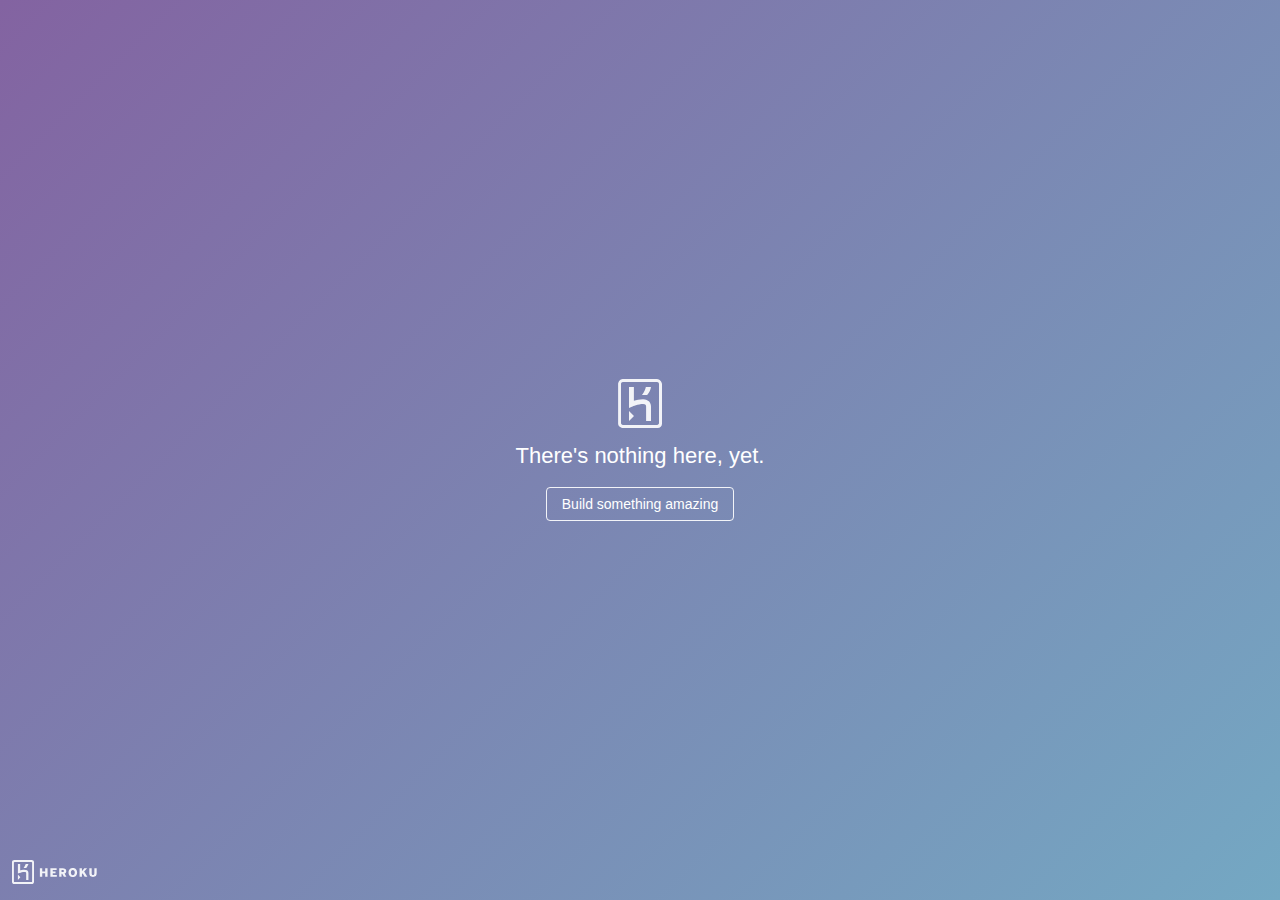
<file: html_files/load_page.html>
<!doctype html> 
<html>
<head> 
  <meta charset=utf-8> 
  <meta content="width=device-width,initial-scale=1.0,minimum-scale=1.0,maximum-scale=1.0,user-scalable=no" name=viewport> 
  <title>No such app | Heroku </title> 
  <link rel="shortcut icon" type="image/x-icon" href="https://www.herokucdn.com/favicon.ico"> 
  <style>html, body {
  font-family: sans-serif;
  -ms-text-size-adjust: 100%;
  -webkit-text-size-adjust: 100%;
  background-color: #F7F8FB;
  height: 100%;
  -webkit-font-smoothing: antialiased; }

body {
  margin: 0;
  padding: 0;
  display: flex;
  flex-direction: column;
  align-items: center;
  justify-content: center; }

.message {
  text-align: center;
  align-self: center;
  display: flex;
  flex-direction: column;
  align-items: center;
  padding: 0px 20px;
  max-width: 450px; }

.message__title {
  font-size: 22px;
  font-weight: 100;
  margin-top: 15px;
  color: #47494E;
  margin-bottom: 8px; }

p {
  -webkit-margin-after: 0px;
  -webkit-margin-before: 0px;
  font-size: 15px;
  color: #7F828B;
  line-height: 21px;
  margin-bottom: 4px; }

.btn {
  text-decoration: none;
  padding: 8px 15px;
  border-radius: 4px;
  margin-top: 10px;
  font-size: 14px;
  color: #7F828B;
  border: 1px solid #7F828B; }

.hk-logo, .app-icon {
  fill: #DBE1EC; }

.info {
  fill: #9FABBC; }

body.friendly {
  background: -webkit-linear-gradient(-45deg, #8363a1 0%, #74a8c3 100%);
  background: linear-gradient(135deg, #8363a1 0%, #74a8c3 100%); }

body.friendly .message__title {
  color: #fff; }

body.friendly p {
  color: rgba(255, 255, 255, 0.6); }

body.friendly .hk-logo, body.friendly .app-icon {
  fill: rgba(255, 255, 255, 0.9); }

body.friendly .info {
  fill: rgba(255, 255, 255, 0.9); }

body.friendly .btn {
  color: #fff;
  border: 1px solid rgba(255, 255, 255, 0.9); }

.info_area {
  position: fixed;
  right: 12px;
  bottom: 12px; }

.logo {
  position: fixed;
  left: 12px;
  bottom: 12px; }
</style> 
<base target=_parent /> 
</head> 

<body class=friendly> 
  <div class=spacer></div> 
  <div class=message> <svg width=44 height=49 xmlns="http://www.w3.org/2000/svg"><g class=hk-logo fill-rule=evenodd><path d="M11 42l5-5-5-5v10zm19.8714-19.6866c-.985-.9903-2.794-2.1705-5.816-2.1705-3.314 0-6.7258.8565-9.1665 1.6458V8H11v21.063l3.4534-1.5543C14.509 27.4837 20.0847 25 25.0554 25c2.4824 0 3.0318 1.3618 3.0556 2.4954V42H33V27.4286c.003-.311-.0258-3.0023-2.1286-5.1152zM24 16h5.143c2.3257-2.523 3.51-5.2037 3.857-8h-5.143c-.567 2.7902-1.836 5.4615-3.857 8z"/><path d="M4.6118.0957C2.2373.0957.11 2.9344.11 5.32v39.36C.11 47.0656 2.9255 49 5.3 49h34.4c2.3746 0 4.3-1.9344 4.3-4.32V5.32C44 2.9344 41.4268.0957 39.0522.0957H4.6118zM41 44.089C41 45.1423 40.148 46 39.1 46H4.9C3.8526 46 3 45.1424 3 44.089V4.911C3 3.857 3.8526 3 4.9 3h34.2c1.048 0 1.9.857 1.9 1.911v39.178z"/></g></svg> <div class=message__title> There's nothing here, yet. </div> <a href="https://www.heroku.com/home" class=btn>Build something amazing</a> </div> <div class=logo> <svg width=85 height=24 xmlns="http://www.w3.org/2000/svg"><g class=info fill-rule=evenodd><path d="M27.8866 16.836h2.373v-3.504h2.919v3.504h2.373V8.164h-2.373v3.2227h-2.919V8.164h-2.373v8.672zm10.4888 0h6.4666V14.949h-4.0935v-1.6054h2.7764v-1.8282h-2.7765v-1.4062h3.8918V8.164h-6.265v8.672zm8.8396 0h2.3256V13.824h.6526L51.89 16.836h2.5154l-1.863-3.3165c1.151-.3867 1.7325-1.1718 1.7325-2.5312 0-2.086-1.3765-2.8242-3.631-2.8242h-3.429v8.672zm2.3256-4.793v-1.9805h1.0204c.973 0 1.4.2578 1.4.9844 0 .7264-.427.996-1.4.996h-1.0204zM60.8363 17c2.112 0 4.307-1.3242 4.307-4.5 0-3.1758-2.195-4.5-4.307-4.5-2.124 0-4.319 1.3242-4.319 4.5 0 3.1758 2.195 4.5 4.319 4.5zm0-1.875c-1.2458 0-1.946-1.0313-1.946-2.625 0-1.5938.7002-2.5664 1.946-2.5664 1.234 0 1.934.9726 1.934 2.5664 0 1.5938-.7 2.625-1.934 2.625zm6.7157 1.711h2.373v-2.6954l.6764-.7734 2.0764 3.4687h2.6816l-3.2155-5.25 2.9543-3.422h-2.7527l-2.4205 3.1407V8.164h-2.373v8.672zm13.4552.1288c2.563 0 3.6782-1.3125 3.6782-3.6093V8.164H82.36v5.1798c0 1.1953-.3798 1.7343-1.329 1.7343-.9493 0-1.3408-.539-1.3408-1.7342V8.164h-2.373v5.1915c0 2.2968 1.127 3.6093 3.69 3.6093zM2.4444 0C.9214 0 0 .8883 0 2.3226v19.3548C0 23.1068.9215 24 2.4444 24h17.1112C21.0736 24 22 23.1117 22 21.6774V2.3226C21.995.8883 21.0735 0 19.5556 0H2.4444zm16.8973 1.9c.4025.0045.7583.3483.7583.7214v18.7572c0 .3776-.3558.7214-.7583.7214H2.6583c-.4025 0-.7583-.3438-.7583-.7214V2.6214c0-.3777.3558-.7214.7583-.7214h16.6834z"/><path d="M16.43 20h-2.2527v-6.8048c0-.619-.1917-.838-.3786-.9666-1.131-.7667-4.3855-.0334-6.3458.7333l-1.553.6475L5.9048 4h2.2814v6.3333c.4314-.1333.973-.2714 1.524-.3857 2.4206-.5143 4.1987-.3762 5.3586.4048.6375.4286 1.3612 1.2714 1.3612 2.8428V20zM11.57 8h2.6675c1.4042-1.75 1.9732-3.35 2.1925-4h-2.6623c-.3967.95-1.1223 2.55-2.1977 4zM5.9 20v-5.6l2.43 2.8L5.9 20z"/></g></svg> </div> </body> </html>
</file>
